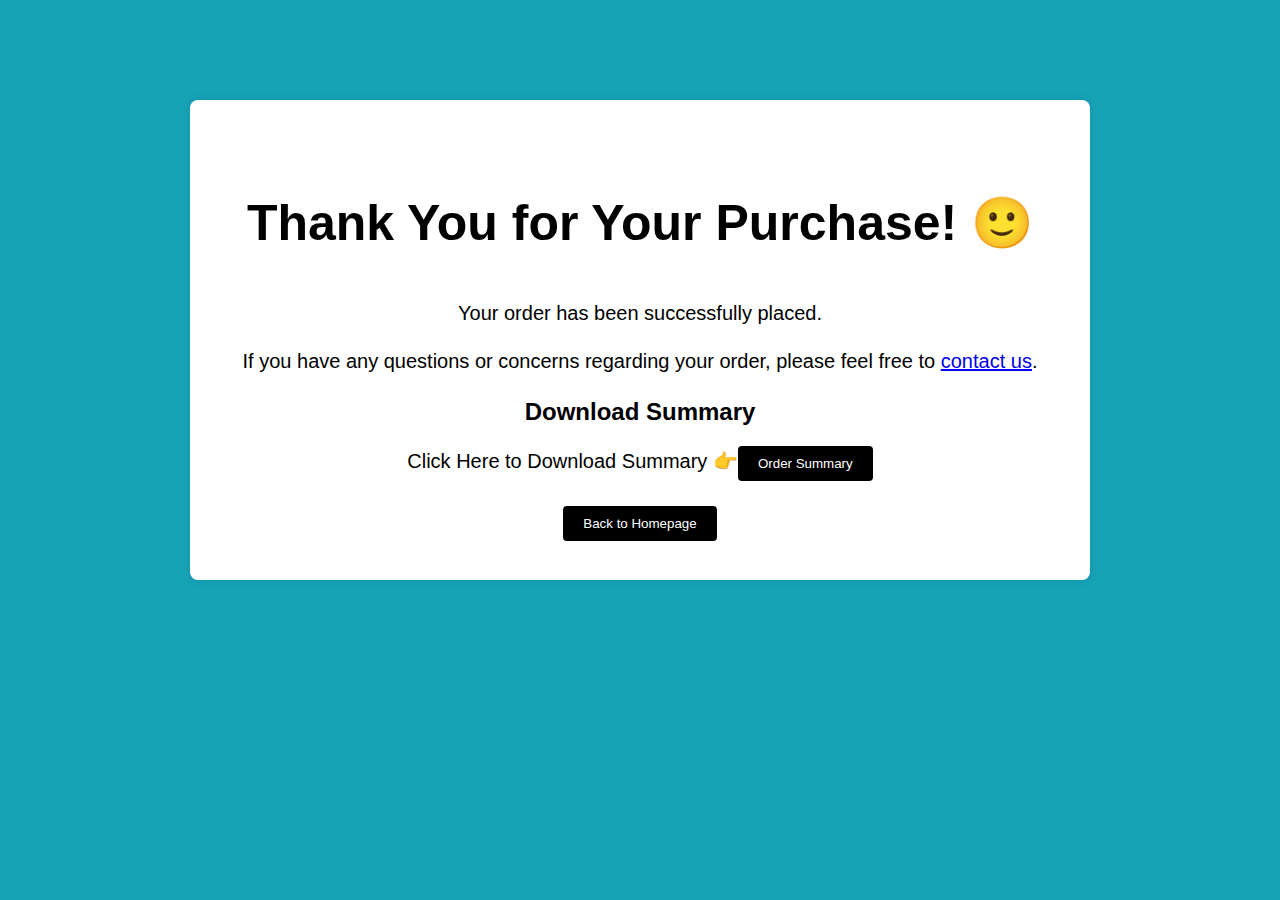
<file: last.html>
<!DOCTYPE html>
<html lang="en">
<head>
    <meta charset="UTF-8">
    <meta name="viewport" content="width=device-width, initial-scale=1.0">
    <title>Checkout Success</title>
    <style>
        body {
    font-family: Arial, sans-serif;
    background-color: #17a2b8;
}

.container {
    max-width: 900px;
    height: 400px;
    margin: 100px auto;
    padding-top: 60px;
    padding-bottom: 20px;
    background-color: #fff;
    border-radius: 8px;
    box-shadow: 0 0 10px rgba(0, 0, 0, 0.1);
    text-align: center;
}

h1 {
    font-size: 50px;
    margin-bottom: 50px;
}

p {
    margin-bottom: 25px;
    font-size: 20px;
}

button {
    padding: 10px 20px;
    background-color: black;
    color: #fff;
    border: none;
    border-radius: 4px;
    cursor: pointer;
}

button:hover {
    background-color: #17a2b8;
}

    </style>
</head>
<body>
    <div class="container">
        <h1>Thank You for Your Purchase! 🙂</h1>
        <p>Your order has been successfully placed.</p>
        <p>If you have any questions or concerns regarding your order, please feel free to <a href="Contact.html">contact us</a>.</p>
        <h2>Download Summary</h2>
        <p>Click Here to Download Summary 👉<button>Order Summary</button></p> 
        <a href="index.html"><button >Back to Homepage</button></a>
    </div>
</body>
</html>
</file>
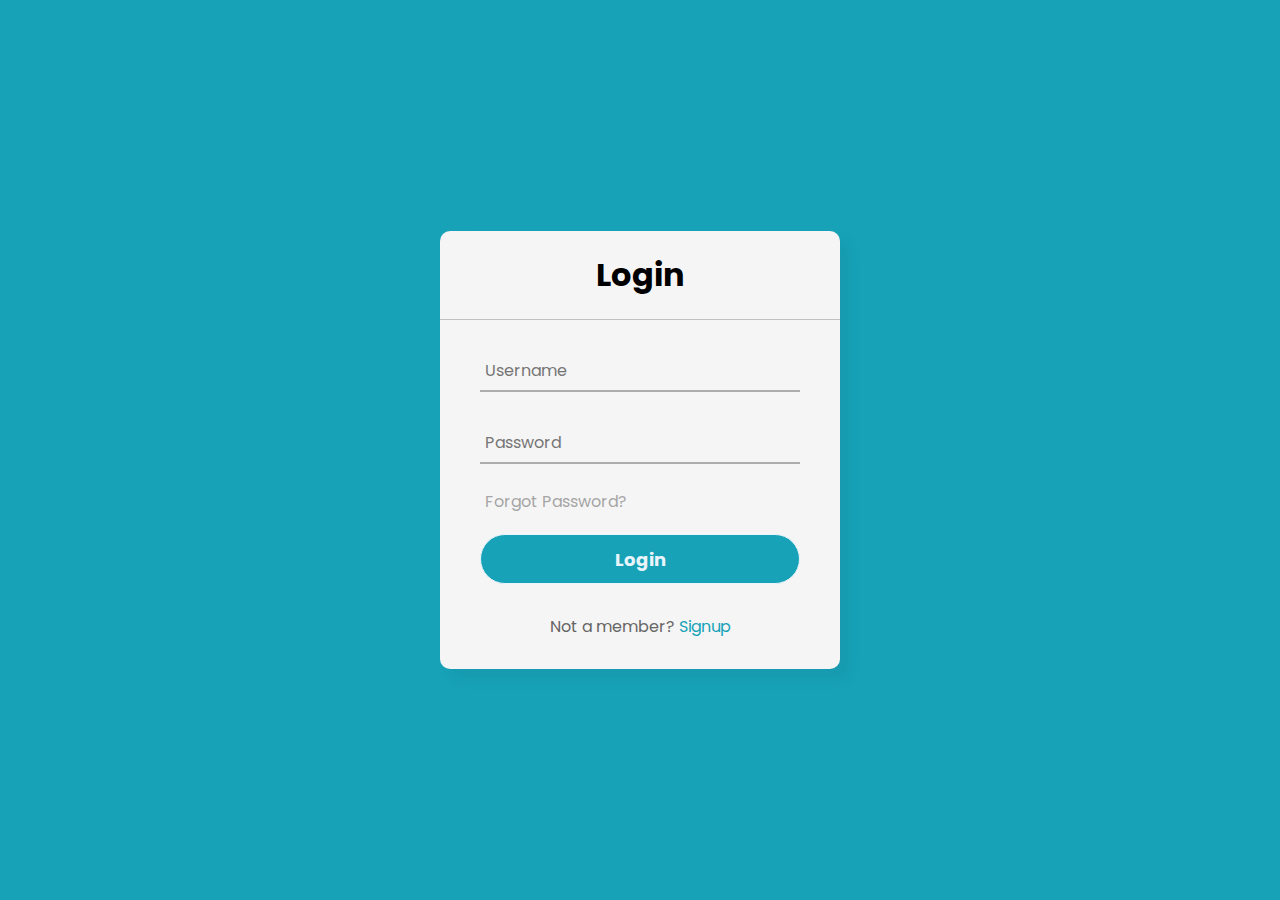
<file: Login.html>
<!DOCTYPE html>
<html>
  <head>
    <script src="script.js"></script>
    <link rel="icon" type="icon" href="MobiPharm\logo.png">
    <title>Online Medicines | LOGIN</title>
    <meta charset="utf-8">
    <meta name="viewport" content="width=device-width, initial-scale=1.0">
    <link rel="stylesheet" href="LoginStyle.css">
  </head>
  <body>
    <div class="center">
      <h1>Login</h1>
      <form method="post">
        <div class="txt_field">
          <input type="text" id="usrname" placeholder="Username" required>
        </div>
        <div class="txt_field">
          <input type="password" id="pwd" placeholder="Password" required>
        </div>
        <div class="pass">Forgot Password?</div>
        <input type="button" value="Login" onclick="check()">
        <div class="signup_link">
          Not a member? <a href="SignUp.html" target="_self">Signup</a>
        </div>
      </form>
    </div>

  </body>
</html>
</file>
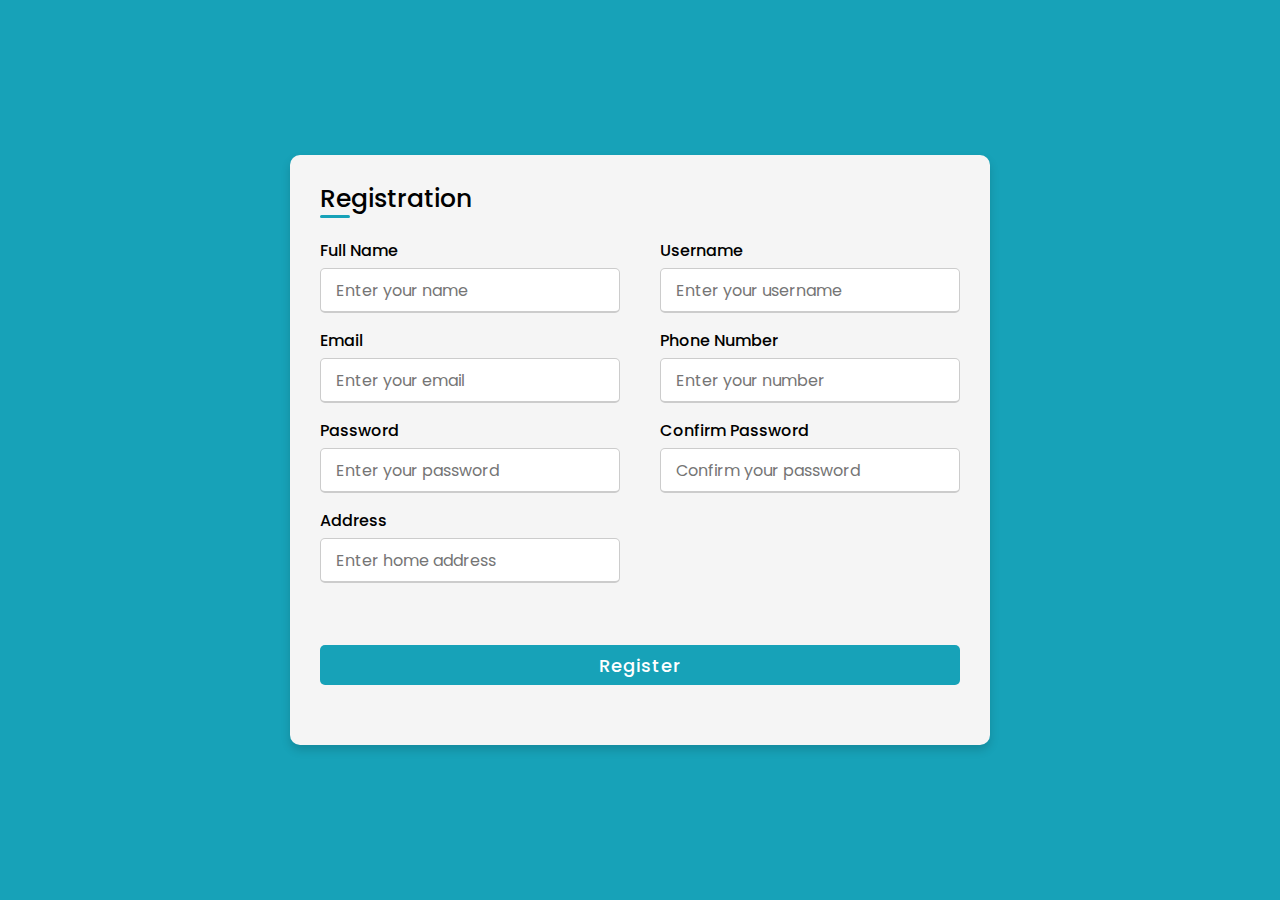
<file: SignUp.html>
<!DOCTYPE html>
<html>
<head>
  <script src="script.js"></script>
  <meta charset="UTF-8">
  <link rel="icon" type="icon" href="MobiPharm\logo.png">
  <title>Online Medicines | SIGNUP</title>
  <link rel="stylesheet" href="SignUpStyle.css">
  <meta name="viewport" content="width=device-width, initial-scale=1.0">
</head>
<body>
  <div class="container">
    <div class="title">Registration</div>
    <div class="content">
      <form action="#">
        <div class="user-details">
          <div class="input-box">
            <span class="details">Full Name</span>
            <input type="text" id="fname" placeholder="Enter your name" required>
          </div>
          <div class="input-box">
            <span class="details">Username</span>
            <input type="text" id="Rusrname" placeholder="Enter your username" required>
          </div>
          <div class="input-box">
            <span class="details">Email</span>
            <input type="text" id="email" placeholder="Enter your email" required>
          </div>
          <div class="input-box">
            <span class="details">Phone Number</span>
            <input type="text" id="phno" placeholder="Enter your number" required>
          </div>
          <div class="input-box">
            <span class="details">Password</span>
            <input type="password" id="Rpwd" placeholder="Enter your password" required>
          </div>
          <div class="input-box">
            <span class="details">Confirm Password</span>
            <input type="password" id="conpwd" placeholder="Confirm your password" required>
          </div>
          <div class="input-box">
            <span class="details">Address</span>
            <input type="text" id="address" placeholder="Enter home address" required>
          </div>
        </div>
        <div class="button">
          <button onclick="get()">Register</button>
        </div>
      </form>
    </div>
  </div>
</body>
</html>
</file>
<file: LoginStyle.css>
@import url('https://fonts.googleapis.com/css2?family=Noto+Sans:wght@700&family=Poppins:wght@400;500;600&display=swap');
*{
  margin: 0;
  padding: 0;
  box-sizing: border-box;
  font-family: "Poppins", sans-serif;
}
body{
  margin: 0;
  padding: 0;
  background-color:#17a2b8;
  height: 100vh;
  overflow: hidden;
}
.center{
  position: absolute;
  top: 50%;
  left: 50%;
  transform: translate(-50%, -50%);
  width: 400px;
  background: whitesmoke;
  border-radius: 10px;
  box-shadow: 10px 10px 15px rgba(0,0,0,0.05);
}
.center h1{
  text-align: center;
  padding: 20px 0;
  border-bottom: 1px solid silver;
}
.center form{
  padding: 0 40px;
  box-sizing: border-box;
}
form .txt_field{
  position: relative;
  border-bottom: 2px solid #adadad;
  margin: 30px 0;
}
.txt_field input{
  width: 100%;
  padding: 0 5px;
  height: 40px;
  font-size: 16px;
  border: none;
  background: none;
  outline: none;
}
.txt_field label{
  position: absolute;
  top: 50%;
  left: 5px;
  color: #adadad;
  transform: translateY(-50%);
  font-size: 16px;
  pointer-events: none;
  transition: .5s;
}
.txt_field span::before{
  content: '';
  position: absolute;
  top: 40px;
  left: 0;
  width: 0%;
  height: 2px;
  background: #17a2b8;
  transition: .5s;
}


.pass{
  margin: -5px 0 20px 5px;
  color: #a6a6a6;
  cursor: pointer;
}

input[type="button"]{
  width: 100%;
  height: 50px;
  border: 1px solid;
  background: #17a2b8;
  border-radius: 25px;
  font-size: 18px;
  color: #e9f4fb;
  font-weight: 700;
  cursor: pointer;
  outline: none;
}

.signup_link{
  margin: 30px 0;
  text-align: center;
  font-size: 16px;
  color: #666666;
}
.signup_link a{
  color: #17a2b8;
  text-decoration: none;
}
.signup_link a:hover{
  text-decoration: underline;
}
input{
  color:black;
  font-size: 12px;
}
@media (max-width: 768px) {
  .center {
    width: 90%;
    padding: 20px;
    box-shadow: none;
  }

  .center h1 {
    padding: 15px 0;
    font-size: 24px;
  }

  .center form {
    padding: 0 20px;
  }

  form .txt_field {
    margin: 20px 0;
  }

  .txt_field input {
    height: 35px;
    font-size: 14px;
  }

  .txt_field label {
    font-size: 14px;
  }

  input[type="button"] {
    height: 45px;
    font-size: 16px;
  }

  .signup_link {
    margin: 20px 0;
    font-size: 14px;
  }
}
</file>
<file: SignUpStyle.css>
@import url('https://fonts.googleapis.com/css2?family=Poppins:wght@200;300;400;500;600;700&display=swap');
*{
  margin: 0;
  padding: 0;
  box-sizing: border-box;
  font-family: 'Poppins',sans-serif;
}
body{
  height: 100vh;
  display: flex;
  justify-content: center;
  align-items: center;
  padding: 10px;
  background-color:#17a2b8;
}
.container{
  max-width: 700px;
  width: 100%;
  background-color: whitesmoke;
  padding: 25px 30px;
  border-radius: 10px;
  box-shadow: 0 5px 10px rgba(0,0,0,0.15);
}
.container .title{
  font-size: 25px;
  font-weight: 500;
  position: relative;
}
.container .title::before{
  content: "";
  position: absolute;
  left: 0;
  bottom: 0;
  height: 3px;
  width: 30px;
  border-radius: 5px;
  background-color:#17a2b8;
}
.content form .user-details{
  display: flex;
  flex-wrap: wrap;
  justify-content: space-between;
  margin: 20px 0 12px 0;
}
form .user-details .input-box{
  margin-bottom: 15px;
  width: calc(100% / 2 - 20px);
}
form .input-box span.details{
  display: block;
  font-weight: 500;
  margin-bottom: 5px;
}
.user-details .input-box input{
  height: 45px;
  width: 100%;
  outline: none;
  font-size: 16px;
  border-radius: 5px;
  padding-left: 15px;
  border: 1px solid #ccc;
  border-bottom-width: 2px;
  transition: all 0.3s ease;
}
.user-details .input-box input:focus,
.user-details .input-box input:valid{
  border-color: #17a2b8;
}
 button{
   height: 45px;
   margin: 35px 0
 }
 button{
   padding:1%;
   height: 100%;
   width: 100%;
   border-radius: 5px;
   border: none;
   color: #fff;
   font-size: 18px;
   font-weight: 500;
   letter-spacing: 1px;
   cursor: pointer;
   transition: all 0.3s ease;
  background-color:#17a2b8;
 }
 button:hover{
  /* transform: scale(0.99); */
  background-color:#136470;
  
  }
 @media(max-width: 584px){
 .container{
  max-width: 100%;
}
form .user-details .input-box{
    margin-bottom: 15px;
    width: 100%;
  }
  .content form .user-details{
    max-height: 300px;
    overflow-y: scroll;
  }
  .user-details::-webkit-scrollbar{
    width: 5px;
  }
  }
</file>
